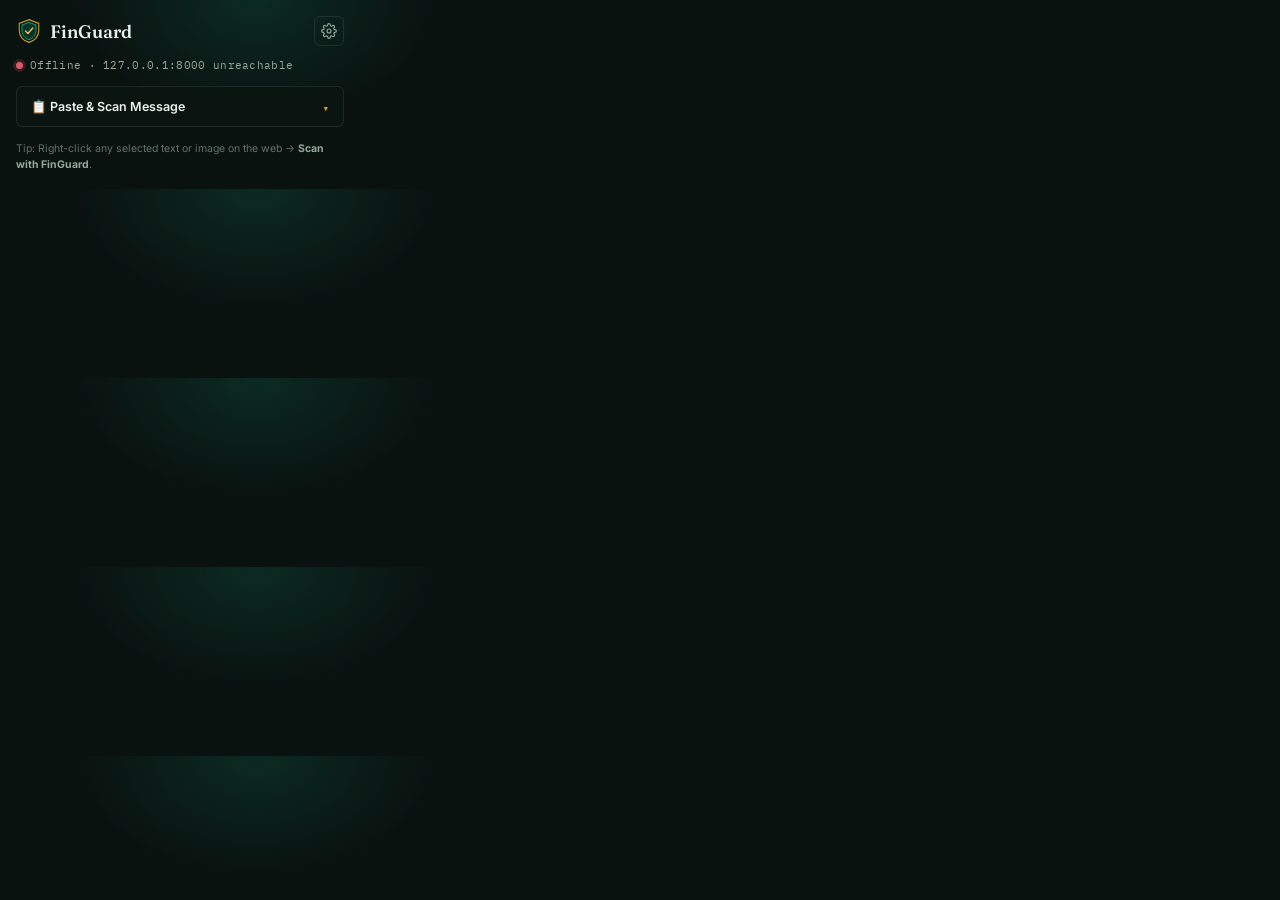
<file: extension/popup.html>
<!DOCTYPE html>
<html lang="en">
<head>
<meta charset="UTF-8">
<title>FinGuard</title>
<link rel="stylesheet" href="popup.css">
</head>
<body>
  <header class="pop-header">
    <div class="pop-brand">
      <svg class="pop-mark" viewBox="0 0 48 48" fill="none">
        <path d="M24 3L42 10V23C42 34 34.5 42.5 24 45C13.5 42.5 6 34 6 23V10L24 3Z" stroke="#c9a227" stroke-width="2"/>
        <path d="M24 8L37 13V23C37 31.5 31.5 38 24 40C16.5 38 11 31.5 11 23V13L24 8Z" fill="#0e6b4f" fill-opacity="0.35" stroke="#22c58b" stroke-width="1.4"/>
        <path d="M17.5 24L22 28.5L31 18.5" stroke="#e8c65a" stroke-width="2.6" stroke-linecap="round" stroke-linejoin="round"/>
      </svg>
      <span class="pop-word">FinGuard</span>
    </div>
    <button id="settingsBtn" class="icon-btn" title="Settings" aria-label="Settings">
      <svg viewBox="0 0 24 24" fill="none" stroke="currentColor" stroke-width="1.7"><circle cx="12" cy="12" r="3"/><path d="M19.4 15a1.65 1.65 0 00.33 1.82l.06.06a2 2 0 11-2.83 2.83l-.06-.06a1.65 1.65 0 00-1.82-.33 1.65 1.65 0 00-1 1.51V21a2 2 0 01-4 0v-.09A1.65 1.65 0 009 19.4a1.65 1.65 0 00-1.82.33l-.06.06a2 2 0 11-2.83-2.83l.06-.06A1.65 1.65 0 004.6 15a1.65 1.65 0 00-1.51-1H3a2 2 0 010-4h.09A1.65 1.65 0 004.6 9a1.65 1.65 0 00-.33-1.82l-.06-.06a2 2 0 112.83-2.83l.06.06A1.65 1.65 0 009 4.6a1.65 1.65 0 001-1.51V3a2 2 0 014 0v.09A1.65 1.65 0 0015 4.6a1.65 1.65 0 001.82-.33l.06-.06a2 2 0 112.83 2.83l-.06.06A1.65 1.65 0 0019.4 9a1.65 1.65 0 001.51 1H21a2 2 0 010 4h-.09a1.65 1.65 0 00-1.51 1z"/></svg>
    </button>
  </header>

  <div class="status-row">
    <span class="status-dot" id="statusDot"></span>
    <span id="statusText">Checking connection…</span>
  </div>

  <!-- SETTINGS PANEL -->
  <section id="settingsPanel" class="settings-panel">
    <label class="field-label" for="apiUrlInput">API Server URL</label>
    <input id="apiUrlInput" class="field-input" type="text" placeholder="http://localhost:8000" spellcheck="false">
    <button id="saveSettingsBtn" class="btn btn-primary btn-full">Save Settings</button>
  </section>

  <!-- MAIN VIEW -->
  <main id="mainView">
    <div class="toggle-row">
      <button id="togglePasteBtn" class="btn btn-secondary btn-full" type="button">
        <span>📋 Paste &amp; Scan Message</span>
        <span id="toggleArrow">▾</span>
      </button>
    </div>

    <!-- COLLAPSIBLE PASTE PANEL (Hidden by default) -->
    <div id="pastePanel" class="paste-panel">
      <textarea id="quickText" class="quick-text" placeholder="Paste a message, tip, or forward to check…" rows="4"></textarea>
      <div class="btn-row">
        <button id="scanBtn" class="btn btn-primary" disabled>Scan Text</button>
        <button id="demoBtn" class="btn btn-ghost">▶ Demo</button>
      </div>
    </div>
    <div id="errorBox" class="error-box"></div>

    <div id="resultCard" class="result-card">
      <div class="result-top">
        <div id="resultStamp" class="mini-stamp"></div>
        <div>
          <div id="resultTitle" class="result-title"></div>
          <div id="resultDesc" class="result-desc"></div>
        </div>
      </div>
      <div class="mini-meter" style="display:none;"><div id="resultMeterFill" class="mini-meter__fill"></div></div>
      <div id="resultTopFlag" class="result-flag"></div>
      <button id="openDashboardBtn" class="link-btn">Open full forensic dashboard ↗</button>
    </div>

    <div class="hint">Tip: Right-click any selected text or image on the web → <b>Scan with FinGuard</b>.</div>
  </main>

  <script src="popup.js"></script>
</body>
</html>
</file>
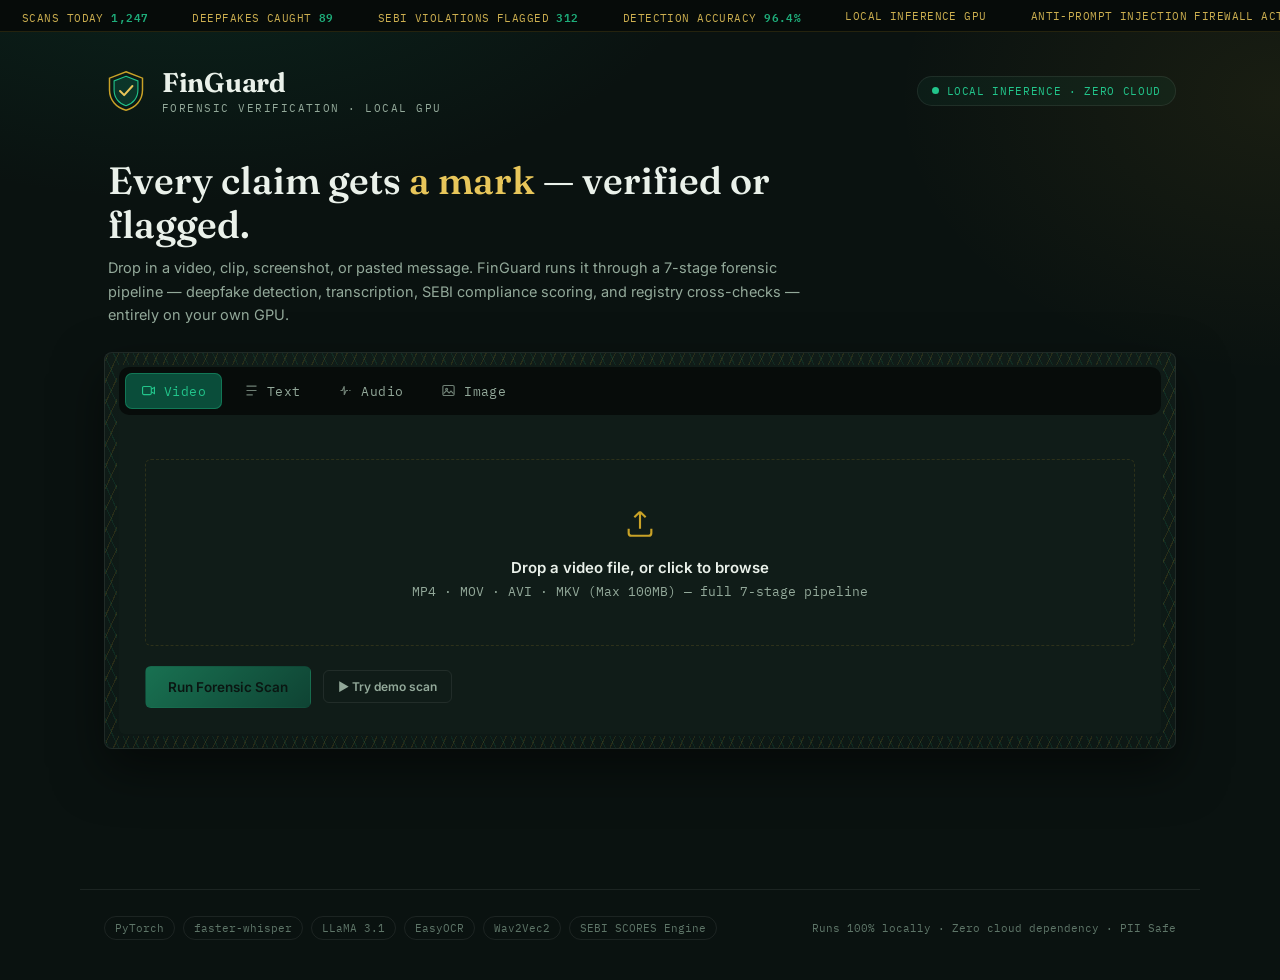
<file: static/legacy-index.html>
<!DOCTYPE html>
<html lang="en">
<head>
<meta charset="UTF-8">
<meta name="viewport" content="width=device-width, initial-scale=1.0">
<title>FinGuard — Financial Deepfake & Scam Forensics</title>
<meta name="description" content="AI-powered local forensic pipeline for financial deepfakes and SEBI regulatory compliance violations.">
<link rel="preconnect" href="https://fonts.googleapis.com">
<link rel="preconnect" href="https://fonts.gstatic.com" crossorigin>
<link href="https://fonts.googleapis.com/css2?family=Fraunces:opsz,wght@9..144,450;9..144,560;9..144,650&family=Inter:wght@400;500;600;700;800&family=IBM+Plex+Mono:wght@400;500;600&display=swap" rel="stylesheet">
<style>
/* ============================================================
   FINGUARD — FORENSIC BANKNOTE DESIGN SYSTEM
   Concept: Certificate of authenticity / sovereign seal.
   ============================================================ */
:root{
  --ink:        #0a1210;
  --ink-2:      #0d1815;
  --panel:      #101c18;
  --panel-2:    #0d1815;
  --line:       rgba(201,162,39,0.16);
  --line-soft:  rgba(234,241,234,0.08);

  --emerald:        #0e6b4f;
  --emerald-bright: #22c58b;
  --emerald-dim:    #0a4d3a;
  --gold:           #c9a227;
  --gold-bright:    #e8c65a;
  --crimson:        #b23a48;
  --crimson-bright: #e0576a;
  --amber:          #d9a441;

  --text:       #eaf1ea;
  --text-dim:   #93a99a;
  --text-faint: #5e7568;

  --font-display: 'Fraunces', Georgia, serif;
  --font-body:    'Inter', -apple-system, sans-serif;
  --font-mono:    'IBM Plex Mono', 'Courier New', monospace;

  --radius: 4px;
  --ease: cubic-bezier(.22,.9,.32,1);
}

*{ box-sizing: border-box; }
html{ scroll-behavior: smooth; }
body{
  margin:0;
  background: var(--ink);
  background-image:
    radial-gradient(ellipse 900px 500px at 15% -10%, rgba(14,107,79,0.22), transparent 60%),
    radial-gradient(ellipse 700px 500px at 100% 10%, rgba(201,162,39,0.08), transparent 55%);
  color: var(--text);
  font-family: var(--font-body);
  -webkit-font-smoothing: antialiased;
  min-height: 100vh;
}
@media (prefers-reduced-motion: reduce){
  *{ animation-duration: 0.01ms !important; animation-iteration-count: 1 !important; transition-duration: 0.01ms !important; scroll-behavior: auto !important; }
}
::selection{ background: var(--gold); color: var(--ink); }
:focus-visible{ outline: 2px solid var(--gold-bright); outline-offset: 2px; }

/* ---------- guilloché engraving pattern (signature motif) ---------- */
.guilloche-border{
  position: relative;
  padding: 14px;
}
.guilloche-border::before{
  content:"";
  position:absolute; inset:0;
  border-radius: 8px;
  padding: 12px;
  background-image:
    repeating-linear-gradient(115deg, transparent 0 3px, rgba(201,162,39,0.14) 3px 4px, transparent 4px 9px),
    repeating-linear-gradient(65deg, transparent 0 3px, rgba(34,197,139,0.10) 3px 4px, transparent 4px 9px);
  -webkit-mask: linear-gradient(#000 0 0) content-box, linear-gradient(#000 0 0);
  mask: linear-gradient(#000 0 0) content-box, linear-gradient(#000 0 0);
  -webkit-mask-composite: xor;
  mask-composite: exclude;
  pointer-events:none;
}

/* ---------- ticker ---------- */
.ticker{
  position: sticky; top:0; z-index: 50;
  background: #060b09;
  border-bottom: 1px solid var(--line);
  overflow: hidden;
  white-space: nowrap;
  height: 32px;
}
.ticker__track{
  display: inline-flex;
  align-items: center;
  height: 32px;
  animation: ticker-scroll 32s linear infinite;
}
.ticker__item{
  font-family: var(--font-mono);
  font-size: 11px;
  letter-spacing: 0.04em;
  color: var(--gold-bright);
  padding: 0 22px;
  opacity: 0.88;
}
.ticker__item b{ color: var(--emerald-bright); font-weight: 600; }
@keyframes ticker-scroll{ from{ transform: translateX(0); } to{ transform: translateX(-50%); } }

/* ---------- header ---------- */
header{
  max-width: 1120px; margin: 0 auto;
  padding: 34px 24px 18px;
  display:flex; align-items:center; justify-content:space-between;
  gap: 16px; flex-wrap: wrap;
}
.brand{ display:flex; align-items:center; gap:14px; }
.brand__mark{ width:44px; height:44px; flex-shrink:0; }
.brand__word{ font-family: var(--font-display); font-size: 27px; font-weight: 650; letter-spacing: -0.01em; }
.brand__tag{ font-family: var(--font-mono); font-size: 10.5px; letter-spacing: 0.14em; text-transform: uppercase; color: var(--text-dim); margin-top: 2px; }
.status-chip{
  display:flex; align-items:center; gap:8px;
  font-family: var(--font-mono); font-size: 11px; letter-spacing: 0.06em;
  color: var(--emerald-bright);
  border: 1px solid var(--line-soft);
  background: rgba(34,197,139,0.06);
  padding: 7px 14px; border-radius: 20px;
}
.status-dot{ width:7px; height:7px; border-radius:50%; background: var(--emerald-bright); box-shadow: 0 0 0 0 rgba(34,197,139,0.6); animation: pulse-dot 2.2s infinite; }
@keyframes pulse-dot{ 0%{ box-shadow:0 0 0 0 rgba(34,197,139,0.5);} 70%{ box-shadow:0 0 0 8px rgba(34,197,139,0);} 100%{ box-shadow:0 0 0 0 rgba(34,197,139,0);} }

/* ---------- layout ---------- */
main{ max-width: 1120px; margin: 0 auto; padding: 8px 24px 100px; }
.hero-intro{ margin: 18px 4px 26px; max-width: 720px; }
.hero-intro h1{ font-family: var(--font-display); font-weight: 560; font-size: clamp(26px,3.4vw,38px); line-height:1.15; margin:0 0 10px; }
.hero-intro h1 em{ font-style: normal; color: var(--gold-bright); }
.hero-intro p{ color: var(--text-dim); font-size: 14.5px; line-height:1.6; margin:0; }

.panel{
  background: linear-gradient(180deg, var(--panel), var(--panel-2));
  border: 1px solid var(--line-soft);
  border-radius: 8px;
  box-shadow: 0 20px 50px rgba(0,0,0,0.5);
}

/* ---------- tabs ---------- */
.tabs{ display:flex; gap:6px; padding: 6px; background: #070c0a; border-radius: 10px; margin-bottom: 18px; overflow-x:auto; }
.tab-btn{
  display:flex; align-items:center; gap:8px;
  font-family: var(--font-mono); font-size: 12.5px; letter-spacing:0.03em;
  background: transparent; border: none; color: var(--text-dim);
  padding: 10px 16px; border-radius: 7px; cursor:pointer;
  transition: all .2s var(--ease);
  white-space: nowrap;
}
.tab-btn svg{ width:15px; height:15px; opacity:.75; }
.tab-btn:hover{ color: var(--text); background: rgba(255,255,255,0.03); }
.tab-btn.active{ background: var(--emerald-dim); color: var(--emerald-bright); box-shadow: inset 0 0 0 1px rgba(34,197,139,0.35); }
.tab-btn.active svg{ opacity:1; }

.tab-panel{ display:none; }
.tab-panel.active{ display:block; animation: fade-up .35s var(--ease); }
@keyframes fade-up{ from{ opacity:0; transform: translateY(6px);} to{ opacity:1; transform:none;} }

/* ---------- scanner card ---------- */
.scan-card{ padding: 26px; }
.dropzone{
  border: 1.5px dashed var(--line);
  border-radius: 6px;
  padding: 46px 20px;
  text-align:center;
  cursor:pointer;
  transition: all .2s var(--ease);
  position: relative;
}
.dropzone:hover, .dropzone.drag{ border-color: var(--gold-bright); background: rgba(201,162,39,0.045); }
.dropzone svg{ width:34px; height:34px; color: var(--gold); margin-bottom: 14px; }
.dropzone__title{ font-family: var(--font-body); font-weight:600; font-size:15px; }
.dropzone__sub{ color: var(--text-dim); font-size: 12.5px; margin-top: 6px; font-family: var(--font-mono); }
.dropzone.has-file{ border-style:solid; border-color: var(--emerald-bright); }
.file-chip{ display:none; align-items:center; justify-content:center; gap:10px; font-family: var(--font-mono); font-size:13px; color: var(--emerald-bright); }
.file-chip.show{ display:flex; }
.file-chip button{ background:none; border:none; color: var(--text-faint); cursor:pointer; font-size:16px; line-height:1; }

textarea.scan-text{
  width:100%; min-height: 150px; resize: vertical;
  background: #060b09;
  background-image: repeating-linear-gradient(180deg, transparent 0 27px, rgba(201,162,39,0.07) 27px 28px);
  line-height: 28px; padding: 4px 16px;
  border: 1px solid var(--line-soft); border-radius: 6px;
  color: var(--text); font-family: var(--font-mono); font-size: 13.5px;
}
textarea.scan-text:focus{ border-color: var(--gold); }
.text-meta{ display:flex; justify-content:space-between; margin-top:8px; font-family: var(--font-mono); font-size:11px; color: var(--text-faint); }

.scan-actions{ display:flex; gap:12px; margin-top: 20px; flex-wrap:wrap; align-items:center; }
.btn{
  font-family: var(--font-body); font-weight:600; font-size: 13.5px;
  border-radius: 6px; padding: 12px 22px; cursor:pointer; border:1px solid transparent;
  display:inline-flex; align-items:center; gap:8px;
  transition: all .18s var(--ease);
}
.btn-primary{ background: linear-gradient(135deg, var(--emerald-bright), var(--emerald)); color:#06120d; }
.btn-primary:hover{ filter: brightness(1.08); transform: translateY(-1px); }
.btn-primary:disabled{ opacity:.5; cursor:not-allowed; transform:none; }
.btn-ghost{ background: transparent; border-color: var(--line-soft); color: var(--text-dim); }
.btn-ghost:hover{ border-color: var(--gold); color: var(--gold-bright); }
.btn-sm{ padding: 8px 14px; font-size:12px; }

/* ---------- stage stepper ---------- */
.stepper{ display:none; gap:0; margin-top: 26px; }
.stepper.show{ display:flex; }
.step{ flex:1; text-align:center; position:relative; }
.step:not(:last-child)::after{
  content:""; position:absolute; top:13px; left:56%; width:88%; height:1px;
  background: var(--line-soft);
}
.step.done:not(:last-child)::after{ background: var(--emerald-bright); }
.step__dot{
  width:26px; height:26px; border-radius:50%; margin:0 auto 8px;
  display:flex; align-items:center; justify-content:center;
  font-family: var(--font-mono); font-size:11px; font-weight:600;
  background: #070c0a; border:1px solid var(--line-soft); color: var(--text-faint);
  position:relative; z-index:1; transition: all .25s var(--ease);
}
.step.active .step__dot{ border-color: var(--gold-bright); color: var(--gold-bright); box-shadow: 0 0 0 4px rgba(201,162,39,0.15); animation: step-pulse 1.4s infinite; }
.step.done .step__dot{ background: var(--emerald-bright); border-color: var(--emerald-bright); color:#06120d; }
@keyframes step-pulse{ 0%,100%{ box-shadow:0 0 0 4px rgba(201,162,39,0.15);} 50%{ box-shadow:0 0 0 7px rgba(201,162,39,0.05);} }
.step__label{ font-family: var(--font-mono); font-size:9.5px; color: var(--text-faint); letter-spacing:0.02em; }
.step.active .step__label, .step.done .step__label{ color: var(--text-dim); }

/* ---------- results ---------- */
#results{ display:none; margin-top: 30px; }
#results.show{ display:block; animation: fade-up .5s var(--ease); }

.verdict-row{ display:flex; align-items:center; gap: 28px; flex-wrap:wrap; padding: 30px; }
.stamp{
  width: 132px; height:132px; border-radius:50%; flex-shrink:0;
  display:flex; align-items:center; justify-content:center; text-align:center;
  border: 3px double currentColor;
  font-family: var(--font-display); font-weight:650; font-size: 13px; line-height:1.25;
  transform: rotate(-9deg) scale(0.4); opacity:0;
  padding: 10px;
}
.stamp.animate{ animation: stamp-in .5s var(--ease) .1s forwards; }
@keyframes stamp-in{ 0%{ transform: rotate(-9deg) scale(0.4); opacity:0;} 60%{ transform: rotate(-7deg) scale(1.08); opacity:1;} 100%{ transform: rotate(-8deg) scale(1); opacity:1;} }
.stamp.safe{ color: var(--emerald-bright); }
.stamp.suspicious{ color: var(--amber); }
.stamp.warning{ color: var(--amber); }
.stamp.critical{ color: var(--crimson-bright); }
.stamp span{ display:block; }
.stamp .stamp-sub{ font-family: var(--font-mono); font-size:9px; letter-spacing:0.1em; margin-top:4px; opacity:.85; }

.verdict-copy{ flex:1; min-width:220px; }
.verdict-copy__eyebrow{ font-family: var(--font-mono); font-size:11px; letter-spacing:0.1em; color: var(--text-faint); text-transform:uppercase; margin-bottom:6px; }
.verdict-copy__title{ font-family: var(--font-display); font-size: 24px; font-weight:600; margin:0 0 8px; }
.verdict-copy__desc{ color: var(--text-dim); font-size:13.5px; line-height:1.6; max-width:560px; }

/* Impersonation Banner */
.impersonation-seal{
  margin: 0 30px 16px; padding: 12px 18px; border-radius: 6px;
  background: rgba(224,87,106,0.12); border: 1px solid var(--crimson-bright);
  color: var(--crimson-bright); font-family: var(--font-mono); font-size: 12px;
  display:flex; align-items:center; gap: 10px;
}

/* Risk meter */
.risk-meter{ padding: 24px 30px; border-top: 1px solid var(--line-soft); }
.risk-meter__head{ display:flex; justify-content:space-between; align-items:baseline; margin-bottom:10px; }
.risk-meter__label{ font-family: var(--font-mono); font-size:11px; letter-spacing:0.08em; color: var(--text-dim); text-transform:uppercase; }
.risk-meter__value{ font-family: var(--font-mono); font-size:26px; font-weight:600; color: var(--text); }
.risk-meter__track{ height:10px; border-radius:6px; background:#060b09; overflow:hidden; border:1px solid var(--line-soft); }
.risk-meter__fill{ height:100%; width:0%; border-radius:6px; background: linear-gradient(90deg, var(--emerald-bright), var(--gold-bright) 55%, var(--crimson-bright)); transition: width 1s var(--ease); }

/* Timeline Risk Scrubber */
.scrubber-wrap{ margin: 4px 30px 24px; }
.scrubber-head{ display:flex; justify-content:space-between; align-items:center; margin-bottom:8px; font-family: var(--font-mono); font-size:11px; color: var(--text-dim); }
.scrubber-canvas{
  height: 48px; background: #060b09; border: 1px solid var(--line-soft); border-radius: 6px;
  display: flex; align-items: flex-end; padding: 0 4px; gap: 2px; overflow-x: auto;
}
.scrubber-col{
  flex: 1; min-width: 6px; border-radius: 2px 2px 0 0; cursor: pointer; transition: all .15s ease;
}
.scrubber-col:hover{ filter: brightness(1.3); transform: scaleY(1.1); }
.scrubber-times{ display:flex; justify-content:space-between; font-family: var(--font-mono); font-size:10px; color: var(--text-faint); margin-top: 4px; }

/* Forensic Heatmap */
.heatmap-wrap{ margin: 4px 30px 24px; text-align: center; background: #060b09; border: 1px solid var(--line-soft); border-radius: 6px; padding: 18px; }
.heatmap-img{ max-width: 220px; border-radius: 6px; border: 1px solid rgba(201,162,39,0.3); box-shadow: 0 4px 20px rgba(0,0,0,0.6); }

.section-title{ font-family: var(--font-mono); font-size:11px; letter-spacing:0.1em; text-transform:uppercase; color: var(--text-dim); padding: 22px 30px 4px; border-top:1px solid var(--line-soft); }

.signal-grid{ display:grid; grid-template-columns: repeat(auto-fit,minmax(230px,1fr)); gap:14px; padding: 12px 30px 24px; }
.signal-card{ background:#0a1512; border:1px solid var(--line-soft); border-radius:6px; padding:14px 16px; opacity:0; transform: translateY(8px); animation: fade-up .4s var(--ease) forwards; }
.signal-card__head{ display:flex; justify-content:space-between; font-size:12.5px; margin-bottom:8px; }
.signal-card__name{ font-weight:600; }
.signal-card__weight{ font-family: var(--font-mono); color: var(--text-faint); font-size:10.5px; }
.signal-card__track{ height:6px; border-radius:4px; background:#060b09; overflow:hidden; margin-bottom:6px; }
.signal-card__fill{ height:100%; border-radius:4px; width:0%; transition: width .8s var(--ease) .1s; }
.signal-card__score{ font-family: var(--font-mono); font-size:11px; color: var(--text-dim); }

.quote-list{ padding: 4px 30px 24px; display:flex; flex-direction:column; gap:10px; }
.quote-card{ background:#0a1512; border-left:2px solid var(--crimson-bright); border-radius:0 6px 6px 0; padding:12px 16px; font-size:13.5px; line-height:1.55; color: var(--text); }
.quote-card::before{ content:"“"; color: var(--gold); font-family: var(--font-display); font-size:20px; margin-right:4px; }

.registry-card{ margin: 4px 30px 24px; padding:16px 18px; border-radius:6px; background:#0a1512; border:1px solid var(--line-soft); display:flex; align-items:center; gap:14px; }
.registry-badge{ font-family: var(--font-mono); font-size:11px; padding:5px 10px; border-radius:20px; white-space:nowrap; letter-spacing:0.03em; }
.registry-badge.verified{ background: rgba(34,197,139,0.12); color: var(--emerald-bright); }
.registry-badge.flagged{ background: rgba(224,87,106,0.12); color: var(--crimson-bright); }
.registry-badge.neutral{ background: rgba(147,169,154,0.1); color: var(--text-dim); }
.registry-detail{ font-family: var(--font-mono); font-size:12px; color: var(--text-dim); }

.reasoning-card{ margin: 4px 30px 28px; padding: 16px 18px; border-radius:6px; background:#0a1512; border: 1px solid var(--line-soft); font-size:13.5px; line-height:1.65; color: var(--text-dim); }

/* SEBI SCORES Draft */
.scores-card{ margin: 4px 30px 28px; background: #060b09; border: 1px solid rgba(201,162,39,0.25); border-radius:6px; padding: 18px; }
.scores-actions{ display:flex; justify-content:space-between; align-items:center; margin-bottom:12px; flex-wrap:wrap; gap:8px; }
.scores-pre{
  font-family: var(--font-mono); font-size: 11px; color: #a3b899;
  background: #040806; padding: 12px; border-radius: 4px; border: 1px solid var(--line-soft);
  max-height: 220px; overflow-y: auto; white-space: pre-wrap; line-height: 1.45;
}

.transcript-wrap{ margin: 4px 30px 28px; }
.transcript-toggle{ background:none; border:1px solid var(--line-soft); color: var(--text-dim); font-family: var(--font-mono); font-size:11.5px; padding:8px 14px; border-radius:6px; cursor:pointer; }
.transcript-toggle:hover{ border-color: var(--gold); color: var(--gold-bright); }
.transcript-body{ display:none; margin-top:12px; background:#060b09; border:1px solid var(--line-soft); border-radius:6px; padding:16px; max-height:260px; overflow-y:auto; font-family: var(--font-mono); font-size:12.5px; line-height:1.8; color: var(--text-dim); }
.transcript-body.show{ display:block; }
.transcript-seg{ margin-bottom:6px; padding: 2px 4px; border-radius: 3px; cursor: pointer; transition: background .15s; }
.transcript-seg:hover{ background: rgba(255,255,255,0.03); }
.transcript-seg.active-seg{ background: rgba(201,162,39,0.18) !important; color: var(--gold-bright); }
.transcript-time{ color: var(--text-faint); margin-right:8px; }
.transcript-flag{ color: var(--crimson-bright); text-decoration: underline wavy var(--crimson); text-decoration-thickness:1px; }

.error-box{ display:none; margin-top:18px; padding:14px 16px; border-radius:6px; background: rgba(224,87,106,0.08); border:1px solid rgba(224,87,106,0.3); color: var(--crimson-bright); font-size:13px; font-family: var(--font-mono); }
.error-box.show{ display:block; }

/* ---------- footer ---------- */
footer{ max-width:1120px; margin: 40px auto 0; padding: 26px 24px 40px; border-top:1px solid var(--line-soft); display:flex; justify-content:space-between; flex-wrap:wrap; gap:14px; align-items:center; }
.stack-chips{ display:flex; gap:8px; flex-wrap:wrap; }
.chip{ font-family: var(--font-mono); font-size:10.5px; color: var(--text-faint); border:1px solid var(--line-soft); padding:4px 10px; border-radius:20px; }
footer p{ font-family: var(--font-mono); font-size:11px; color: var(--text-faint); margin:0; }

@media (max-width: 640px){
  .verdict-row{ flex-direction:column; text-align:center; }
  .section-title, .signal-grid, .quote-list, .registry-card, .reasoning-card, .transcript-wrap, .scrubber-wrap, .scores-card{ padding-left:18px; padding-right:18px; }
  .risk-meter{ padding-left:18px; padding-right:18px; }
  .scan-card{ padding:18px; }
}
</style>
</head>
<body>

<div class="ticker" aria-hidden="true">
  <div class="ticker__track" id="tickerTrack"></div>
</div>

<header>
  <div class="brand">
    <svg class="brand__mark" viewBox="0 0 48 48" fill="none">
      <path d="M24 3L42 10V23C42 34 34.5 42.5 24 45C13.5 42.5 6 34 6 23V10L24 3Z" stroke="#c9a227" stroke-width="1.6"/>
      <path d="M24 8L37 13V23C37 31.5 31.5 38 24 40C16.5 38 11 31.5 11 23V13L24 8Z" fill="#0e6b4f" fill-opacity="0.35" stroke="#22c58b" stroke-width="1.2"/>
      <path d="M17.5 24L22 28.5L31 18.5" stroke="#e8c65a" stroke-width="2.2" stroke-linecap="round" stroke-linejoin="round"/>
    </svg>
    <div>
      <div class="brand__word">FinGuard</div>
      <div class="brand__tag">Forensic Verification · Local GPU</div>
    </div>
  </div>
  <div class="status-chip"><span class="status-dot"></span> LOCAL INFERENCE · ZERO CLOUD</div>
</header>

<main>
  <div class="hero-intro">
    <h1>Every claim gets <em>a mark</em> — verified or flagged.</h1>
    <p>Drop in a video, clip, screenshot, or pasted message. FinGuard runs it through a 7-stage forensic pipeline — deepfake detection, transcription, SEBI compliance scoring, and registry cross-checks — entirely on your own GPU.</p>
  </div>

  <div class="panel guilloche-border">
  <div style="background:var(--panel);border-radius:6px;">
    <div class="tabs" role="tablist">
      <button class="tab-btn active" data-tab="video" role="tab">
        <svg viewBox="0 0 24 24" fill="none" stroke="currentColor" stroke-width="1.8"><rect x="2.5" y="5.5" width="14" height="13" rx="2"/><path d="M16.5 10L21.5 7V17L16.5 14"/></svg>
        Video
      </button>
      <button class="tab-btn" data-tab="text" role="tab">
        <svg viewBox="0 0 24 24" fill="none" stroke="currentColor" stroke-width="1.8"><path d="M4 5h16M4 12h16M4 19h10"/></svg>
        Text
      </button>
      <button class="tab-btn" data-tab="audio" role="tab">
        <svg viewBox="0 0 24 24" fill="none" stroke="currentColor" stroke-width="1.8"><path d="M4 12h3l3-7v14l3-7h3M18 12h2"/></svg>
        Audio
      </button>
      <button class="tab-btn" data-tab="image" role="tab">
        <svg viewBox="0 0 24 24" fill="none" stroke="currentColor" stroke-width="1.8"><rect x="3" y="4" width="18" height="16" rx="2"/><circle cx="9" cy="10" r="1.6"/><path d="M4 17l5-5 4 4 3-3 4 4"/></svg>
        Image
      </button>
    </div>

    <!-- VIDEO -->
    <div class="tab-panel active" id="panel-video">
      <div class="scan-card">
        <div class="dropzone" id="dropzone-video" tabindex="0" role="button" aria-label="Upload video">
          <input type="file" id="file-video" accept="video/*" hidden>
          <svg viewBox="0 0 24 24" fill="none" stroke="currentColor" stroke-width="1.5"><path d="M12 16V4M12 4l-4 4M12 4l4 4"/><path d="M4 16v3a2 2 0 002 2h12a2 2 0 002-2v-3"/></svg>
          <div class="dropzone__title">Drop a video file, or click to browse</div>
          <div class="dropzone__sub">MP4 · MOV · AVI · MKV (Max 100MB) — full 7-stage pipeline</div>
          <div class="file-chip" id="chip-video"><span></span><button type="button" aria-label="Remove file">✕</button></div>
        </div>
        <div class="scan-actions">
          <button class="btn btn-primary" id="scan-video" disabled>Run Forensic Scan</button>
          <button class="btn btn-ghost btn-sm" data-demo="video">▶ Try demo scan</button>
        </div>
        <div class="stepper" id="stepper-video">
          <div class="step" data-stage="1"><div class="step__dot">1</div><div class="step__label">Ingest</div></div>
          <div class="step" data-stage="2"><div class="step__dot">2</div><div class="step__label">Vision</div></div>
          <div class="step" data-stage="3"><div class="step__dot">3</div><div class="step__label">Audio</div></div>
          <div class="step" data-stage="4"><div class="step__dot">4</div><div class="step__label">Transcribe</div></div>
          <div class="step" data-stage="5"><div class="step__dot">5</div><div class="step__label">SEBI LLM</div></div>
          <div class="step" data-stage="6"><div class="step__dot">6</div><div class="step__label">Registry</div></div>
          <div class="step" data-stage="7"><div class="step__dot">7</div><div class="step__label">Verdict</div></div>
        </div>
        <div class="error-box" id="error-video"></div>
      </div>
    </div>

    <!-- TEXT -->
    <div class="tab-panel" id="panel-text">
      <div class="scan-card">
        <textarea class="scan-text" id="input-text" placeholder="Paste a message, post, or forward you want checked — e.g. a WhatsApp tip, a Telegram forward, a Twitter/X post..."></textarea>
        <div class="text-meta"><span id="text-count">0 characters</span><span>Instant multi-signal analysis</span></div>
        <div class="scan-actions">
          <button class="btn btn-primary" id="scan-text" disabled>Scan Text</button>
          <button class="btn btn-ghost btn-sm" data-demo="text">▶ Try demo scan</button>
        </div>
        <div class="error-box" id="error-text"></div>
      </div>
    </div>

    <!-- AUDIO -->
    <div class="tab-panel" id="panel-audio">
      <div class="scan-card">
        <div class="dropzone" id="dropzone-audio" tabindex="0" role="button" aria-label="Upload audio">
          <input type="file" id="file-audio" accept="audio/*" hidden>
          <svg viewBox="0 0 24 24" fill="none" stroke="currentColor" stroke-width="1.5"><path d="M12 15a3 3 0 003-3V6a3 3 0 10-6 0v6a3 3 0 003 3z"/><path d="M6 11a6 6 0 0012 0M12 19v3"/></svg>
          <div class="dropzone__title">Drop an audio file, or click to browse</div>
          <div class="dropzone__sub">WAV · MP3 · OGG · M4A — voice notes, calls, audio forwards</div>
          <div class="file-chip" id="chip-audio"><span></span><button type="button" aria-label="Remove file">✕</button></div>
        </div>
        <div class="scan-actions">
          <button class="btn btn-primary" id="scan-audio" disabled>Run Forensic Scan</button>
          <button class="btn btn-ghost btn-sm" data-demo="audio">▶ Try demo scan</button>
        </div>
        <div class="error-box" id="error-audio"></div>
      </div>
    </div>

    <!-- IMAGE -->
    <div class="tab-panel" id="panel-image">
      <div class="scan-card">
        <div class="dropzone" id="dropzone-image" tabindex="0" role="button" aria-label="Upload image">
          <input type="file" id="file-image" accept="image/*" hidden>
          <svg viewBox="0 0 24 24" fill="none" stroke="currentColor" stroke-width="1.5"><rect x="3" y="4" width="18" height="16" rx="2"/><circle cx="9" cy="10" r="1.6"/><path d="M4 17l5-5 4 4 3-3 4 4"/></svg>
          <div class="dropzone__title">Drop a screenshot, or click to browse</div>
          <div class="dropzone__sub">PNG · JPG · WEBP — P&amp;L screenshots, fake certificates, forwards</div>
          <div class="file-chip" id="chip-image"><span></span><button type="button" aria-label="Remove file">✕</button></div>
        </div>
        <div class="scan-actions">
          <button class="btn btn-primary" id="scan-image" disabled>Run Forensic Scan</button>
          <button class="btn btn-ghost btn-sm" data-demo="image">▶ Try demo scan</button>
        </div>
        <div class="error-box" id="error-image"></div>
      </div>
    </div>

  </div>
  </div>

  <!-- RESULTS -->
  <div id="results" class="panel guilloche-border">
    <div style="background:var(--panel);border-radius:6px;">
      <div class="verdict-row">
        <div class="stamp" id="stamp"><span id="stampTitle"></span><span class="stamp-sub" id="stampSub"></span></div>
        <div class="verdict-copy">
          <div class="verdict-copy__eyebrow" id="verdictEyebrow">FORENSIC VERDICT</div>
          <div class="verdict-copy__title" id="verdictTitle">—</div>
          <div class="verdict-copy__desc" id="verdictDesc"></div>
        </div>
      </div>

      <!-- Impersonation Seal -->
      <div id="impersonationSection" class="impersonation-seal" style="display:none;">
        <span style="font-size:16px">🚨</span>
        <span id="impersonationText"></span>
      </div>

      <div class="risk-meter">
        <div class="risk-meter__head">
          <span class="risk-meter__label">Composite Fraud Risk Score</span>
          <span class="risk-meter__value" id="riskValue">0%</span>
        </div>
        <div class="risk-meter__track"><div class="risk-meter__fill" id="riskFill"></div></div>
      </div>

      <!-- Scrubber Section -->
      <div id="scrubberSection" class="scrubber-wrap" style="display:none;">
        <div class="scrubber-head">
          <span>📈 INTERACTIVE TIMELINE RISK SCRUBBER</span>
          <span style="color:var(--text-faint)">Click any bar to jump to transcript quote</span>
        </div>
        <div class="scrubber-canvas" id="scrubberCanvas"></div>
        <div class="scrubber-times">
          <span>00:00</span>
          <span id="scrubberMid">00:15</span>
          <span id="scrubberEnd">00:30</span>
        </div>
      </div>

      <!-- Deepfake Breakdown -->
      <div id="deepfakeSection" style="display:none;">
        <div class="section-title">Deepfake Forensics</div>
        <div class="signal-grid" id="deepfakeGrid"></div>
      </div>

      <!-- Saliency Heatmap Overlay -->
      <div id="heatmapSection" class="heatmap-wrap" style="display:none;">
        <div class="section-title" style="border:none;padding:0 0 10px;">🔬 Visual Forensic Artifact Heatmap (SRM Residual Energy)</div>
        <img class="heatmap-img" id="heatmapImg" alt="Forensic Saliency Map">
        <div style="font-family:var(--font-mono);font-size:11px;color:var(--text-faint);margin-top:8px">Red areas indicate spatial and frequency blending anomalies from synthetic generation</div>
      </div>

      <!-- SEBI Signals -->
      <div id="signalSection" style="display:none;">
        <div class="section-title">SEBI Compliance Multi-Signal Scores</div>
        <div class="signal-grid" id="signalGrid"></div>
      </div>

      <!-- Extracted OCR text -->
      <div id="ocrSection" style="display:none;padding: 4px 30px 24px;">
        <div class="section-title" style="padding-left:0;padding-right:0;">Extracted Text from Image (OCR)</div>
        <div class="quote-card" id="ocrText" style="border-left-color:var(--gold);"></div>
      </div>

      <!-- Flagged quotes -->
      <div id="quoteSection" style="display:none;">
        <div class="section-title">Flagged Statements &amp; Red Flags</div>
        <div class="quote-list" id="quoteList"></div>
      </div>

      <!-- Registry -->
      <div id="registrySection" style="display:none;">
        <div class="section-title">SEBI Intermediary Registry Cross-Check</div>
        <div class="registry-card" id="registryCard"></div>
      </div>

      <!-- Reasoning -->
      <div id="reasoningSection" style="display:none;">
        <div class="section-title">Forensic Compliance Reasoning</div>
        <div class="reasoning-card" id="reasoningCard"></div>
      </div>

      <!-- SEBI SCORES Complaint Draft Box -->
      <div id="scoresSection" style="display:none;">
        <div class="section-title">SEBI SCORES Regulatory Complaint Draft</div>
        <div class="scores-card">
          <div class="scores-actions">
            <span style="font-family:var(--font-mono);font-size:11.5px;color:var(--gold-bright);">Formal Regulatory Evidence Document</span>
            <div style="display:flex;gap:8px;">
              <button class="btn btn-ghost btn-sm" id="copyScoresBtn">📋 Copy Complaint</button>
              <button class="btn btn-ghost btn-sm" id="downloadScoresBtn">📥 Download Report (.txt)</button>
            </div>
          </div>
          <pre class="scores-pre" id="scoresComplaintPre"></pre>
        </div>
      </div>

      <!-- Transcript -->
      <div id="transcriptSection" style="display:none;">
        <div class="section-title">Transcript</div>
        <div class="transcript-wrap">
          <button class="transcript-toggle" id="transcriptToggle">Show timestamped transcript ▾</button>
          <div class="transcript-body" id="transcriptBody"></div>
        </div>
      </div>
    </div>
  </div>
</main>

<footer>
  <div class="stack-chips">
    <span class="chip">PyTorch</span><span class="chip">faster-whisper</span><span class="chip">LLaMA 3.1</span><span class="chip">EasyOCR</span><span class="chip">Wav2Vec2</span><span class="chip">SEBI SCORES Engine</span>
  </div>
  <p>Runs 100% locally · Zero cloud dependency · PII Safe</p>
</footer>

<script>
(function(){
  "use strict";

  const API_BASE = window.location.origin;
  const $ = (sel, ctx) => (ctx||document).querySelector(sel);
  const $all = (sel, ctx) => Array.from((ctx||document).querySelectorAll(sel));

  /* ---------------- ticker ---------------- */
  const stats = [
    'SCANS TODAY <b>1,247</b>', 'DEEPFAKES CAUGHT <b>89</b>', 'SEBI VIOLATIONS FLAGGED <b>312</b>',
    'DETECTION ACCURACY <b>96.4%</b>', 'LOCAL INFERENCE GPU', 'ANTI-PROMPT INJECTION FIREWALL ACTIVE'
  ];
  const tickerHtml = stats.map(s => `<span class="ticker__item">${s}</span>`).join('');
  $('#tickerTrack').innerHTML = tickerHtml + tickerHtml;

  /* ---------------- tabs ---------------- */
  $all('.tab-btn').forEach(btn => {
    btn.addEventListener('click', () => {
      $all('.tab-btn').forEach(b => b.classList.remove('active'));
      $all('.tab-panel').forEach(p => p.classList.remove('active'));
      btn.classList.add('active');
      $('#panel-' + btn.dataset.tab).classList.add('active');
    });
  });

  /* ---------------- file inputs / dropzones ---------------- */
  const selectedFiles = {};
  ['video','audio','image'].forEach(kind => {
    const zone = $('#dropzone-' + kind);
    const input = $('#file-' + kind);
    const chip = $('#chip-' + kind);
    const scanBtn = $('#scan-' + kind);

    function setFile(file){
      selectedFiles[kind] = file;
      if(file){
        zone.classList.add('has-file');
        chip.classList.add('show');
        chip.querySelector('span').textContent = file.name + '  ·  ' + (file.size/1048576).toFixed(1) + ' MB';
        scanBtn.disabled = false;
      } else {
        zone.classList.remove('has-file');
        chip.classList.remove('show');
        scanBtn.disabled = true;
      }
    }

    zone.addEventListener('click', (e) => { if(e.target.closest('button')) return; input.click(); });
    zone.addEventListener('keydown', (e) => { if(e.key==='Enter'||e.key===' '){ e.preventDefault(); input.click(); } });
    input.addEventListener('change', () => setFile(input.files[0] || null));
    chip.querySelector('button').addEventListener('click', (e) => { e.stopPropagation(); input.value=''; setFile(null); });

    ['dragover','dragenter'].forEach(evt => zone.addEventListener(evt, (e)=>{ e.preventDefault(); zone.classList.add('drag'); }));
    ['dragleave','drop'].forEach(evt => zone.addEventListener(evt, (e)=>{ e.preventDefault(); zone.classList.remove('drag'); }));
    zone.addEventListener('drop', (e) => { const f = e.dataTransfer.files[0]; if(f){ input.files = e.dataTransfer.files; setFile(f); } });
  });

  /* ---------------- text input ---------------- */
  const textInput = $('#input-text');
  textInput.addEventListener('input', () => {
    $('#text-count').textContent = textInput.value.length + ' characters';
    $('#scan-text').disabled = textInput.value.trim().length === 0;
  });

  /* ---------------- stage stepper (video) ---------------- */
  function setStage(n){
    $all('#stepper-video .step').forEach(step => {
      const s = parseInt(step.dataset.stage,10);
      step.classList.toggle('done', s < n);
      step.classList.toggle('active', s === n);
    });
  }
  function resetStepper(){ $all('#stepper-video .step').forEach(s => s.classList.remove('done','active')); }

  /* ---------------- helpers ---------------- */
  function showError(kind, msg){
    const box = $('#error-' + kind);
    box.innerHTML = '';
    box.appendChild(document.createTextNode(msg + '  '));
    const hint = document.createElement('span');
    hint.textContent = 'Backend offline? Try the demo scan above instead.';
    hint.style.color = 'var(--text-faint)';
    box.appendChild(hint);
    box.classList.add('show');
  }
  function clearError(kind){ $('#error-' + kind).classList.remove('show'); }

  function formatTime(secs) {
    const m = Math.floor(secs / 60).toString().padStart(2, '0');
    const s = Math.floor(secs % 60).toString().padStart(2, '0');
    return `${m}:${s}`;
  }

  function animateNumber(el, to, suffix){
    const dur = 900, start = performance.now(), from = 0;
    function tick(now){
      const p = Math.min(1, (now-start)/dur);
      const eased = 1 - Math.pow(1-p, 3);
      el.textContent = Math.round(from + (to-from)*eased) + (suffix||'');
      if(p<1) requestAnimationFrame(tick);
    }
    requestAnimationFrame(tick);
  }

  const SIGNAL_META = {
    explicit_returns:  { label:'Explicit Returns', weight:30 },
    implied_returns:   { label:'Implied Returns', weight:20 },
    urgency_scarcity:  { label:'Urgency / Scarcity', weight:15 },
    social_proof:      { label:'Social Proof', weight:10 },
    paywall_push:      { label:'Paywall Push', weight:10 },
    credential_misrep: { label:'Credential Misrepresentation', weight:15 }
  };

  function scoreColor(score){
    if(score >= 0.65) return 'var(--crimson-bright)';
    if(score >= 0.35) return 'var(--amber)';
    return 'var(--emerald-bright)';
  }

  function buildSignalCard(label, weightLabel, score, delay){
    const card = document.createElement('div');
    card.className = 'signal-card';
    card.style.animationDelay = delay + 'ms';
    const pct = Math.round((score||0)*100);
    card.innerHTML =
      '<div class="signal-card__head"><span class="signal-card__name"></span><span class="signal-card__weight"></span></div>' +
      '<div class="signal-card__track"><div class="signal-card__fill"></div></div>' +
      '<div class="signal-card__score"></div>';
    card.querySelector('.signal-card__name').textContent = label;
    card.querySelector('.signal-card__weight').textContent = weightLabel;
    card.querySelector('.signal-card__score').textContent = pct + ' / 100';
    const fill = card.querySelector('.signal-card__fill');
    fill.style.background = scoreColor(score||0);
    requestAnimationFrame(() => { fill.style.width = pct + '%'; });
    return card;
  }

  /* ---------------- main render function ---------------- */
  let currentComplaintText = "";

  function renderResult(data){
    const results = $('#results');
    results.classList.add('show');
    results.scrollIntoView({behavior:'smooth', block:'start'});

    const isDeepfake = !!data.is_deepfake;
    const isScam = !!data.is_scam;
    const composite = typeof data.composite_risk_score === 'number' ? data.composite_risk_score
                     : (data.sebi_analysis && data.sebi_analysis.composite_risk_score) || 0;

    // Stamp + verdict copy
    const stamp = $('#stamp');
    stamp.className = 'stamp';
    let level = 'safe', stampWord = 'VERIFIED', stampSub = 'SAFE', title = 'Clean — no violations detected',
        desc = 'No deepfake artifacts or SEBI compliance violations were found in this content.';
    
    if(isDeepfake && isScam){
      level='critical'; stampWord='FLAGGED'; stampSub='CRITICAL'; title='Deepfake + SEBI violation detected';
      desc='This content shows synthetic manipulation and language matching regulated financial-advice violations. Treat as high-risk.';
    } else if(isDeepfake){
      level='warning'; stampWord='FLAGGED'; stampSub='DEEPFAKE'; title='Deepfake detected';
      desc='Vision or audio forensics found signs of synthetic manipulation in this content.';
    } else if(isScam || (data.verdict && data.verdict.includes('Violation'))){
      level='warning'; stampWord='FLAGGED'; stampSub='SEBI RISK'; title='SEBI compliance violation likely';
      desc='Language in this content matches patterns SEBI treats as unregistered investment advice or misleading claims.';
    } else if(composite >= 0.35 || (data.verdict && data.verdict.includes('Suspicious'))){
      level='suspicious'; stampWord='SUSPICIOUS'; stampSub='REVIEW NEEDED'; title='Suspicious / Review Recommended';
      desc='Ambiguous return claims or high pressure language detected. Manual verification recommended.';
    }

    stamp.classList.add(level);
    $('#stampTitle').textContent = stampWord;
    $('#stampSub').textContent = stampSub;
    $('#verdictTitle').textContent = data.verdict || title;
    $('#verdictDesc').textContent = desc;
    requestAnimationFrame(() => stamp.classList.add('animate'));

    // Impersonation Banner
    const impSection = $('#impersonationSection');
    if(data.impersonation_check && data.impersonation_check.is_impersonation){
      impSection.style.display = 'flex';
      $('#impersonationText').textContent = data.impersonation_check.warning || 'AI Voice Clone Impersonation of a Verified Personality Detected!';
    } else {
      impSection.style.display = 'none';
    }

    // Risk meter
    const pct = Math.round(composite*100);
    $('#riskFill').style.width = pct + '%';
    animateNumber($('#riskValue'), pct, '%');

    // Scrubber Section
    const scrubSection = $('#scrubberSection'), scrubCanvas = $('#scrubberCanvas');
    scrubCanvas.innerHTML = '';
    const audioSegs = data.all_audio_segments || [];
    if(audioSegs.length > 0){
      scrubSection.style.display = 'block';
      audioSegs.forEach((seg) => {
        const col = document.createElement('div');
        col.className = 'scrubber-col';
        const heightPct = Math.max(18, Math.round((seg.score || 0) * 100));
        col.style.height = heightPct + '%';
        col.style.background = scoreColor(seg.score || 0);
        col.title = `[${formatTime(seg.start)} - ${formatTime(seg.end)}] Spoof: ${(seg.score*100).toFixed(0)}%`;
        col.addEventListener('click', () => {
          jumpToTranscriptTime(seg.start);
        });
        scrubCanvas.appendChild(col);
      });
      const maxT = audioSegs[audioSegs.length-1].end || 0;
      $('#scrubberMid').textContent = formatTime(maxT / 2);
      $('#scrubberEnd').textContent = formatTime(maxT);
    } else {
      scrubSection.style.display = 'none';
    }

    // Deepfake section
    const dfSection = $('#deepfakeSection'), dfGrid = $('#deepfakeGrid');
    dfGrid.innerHTML = '';
    if(typeof data.vision_score === 'number' || typeof data.audio_score === 'number'){
      dfSection.style.display = 'block';
      if(typeof data.vision_score === 'number') dfGrid.appendChild(buildSignalCard('Vision (Face) Score','Spatial+SRM', data.vision_score, 0));
      if(typeof data.audio_score === 'number') dfGrid.appendChild(buildSignalCard('Audio (Voice) Score','Wav2Vec2', data.audio_score, 80));
    } else { dfSection.style.display = 'none'; }

    // Saliency Heatmap
    const heatSection = $('#heatmapSection');
    if(data.heatmap_base64){
      heatSection.style.display = 'block';
      $('#heatmapImg').src = data.heatmap_base64;
    } else {
      heatSection.style.display = 'none';
    }

    // SEBI signal grid
    const sigSection = $('#signalSection'), sigGrid = $('#signalGrid');
    sigGrid.innerHTML = '';
    const signals = (data.sebi_analysis && (data.sebi_analysis.signal_scores || data.sebi_analysis.signals)) || {};
    if(Object.keys(signals).length > 0){
      sigSection.style.display = 'block';
      Object.keys(SIGNAL_META).forEach((key, i) => {
        const meta = SIGNAL_META[key];
        const score = signals[key] != null ? signals[key] : 0;
        sigGrid.appendChild(buildSignalCard(meta.label, meta.weight + '% weight', score, i*60));
      });
    } else { sigSection.style.display = 'none'; }

    // OCR extracted text
    const ocrSection = $('#ocrSection');
    if(data.extracted_text){
      ocrSection.style.display = 'block';
      $('#ocrText').textContent = data.extracted_text;
    } else {
      ocrSection.style.display = 'none';
    }

    // Flagged quotes
    const quoteSection = $('#quoteSection'), quoteList = $('#quoteList');
    quoteList.innerHTML = '';
    const sebi = data.sebi_analysis || {};
    const quotes = [
      ...(sebi.specific_return_promises || []),
      ...(sebi.implied_returns || []),
      ...(sebi.urgency_scarcity_language || []),
      ...(sebi.social_proof_inflation || []),
      ...(sebi.paywall_push || []),
      ...(sebi.credential_misrepresentation || []),
      ...(sebi.flagged_statements || []),
      ...(data.flagged_statements || [])
    ];
    // deduplicate
    const uniqueQuotes = Array.from(new Set(quotes.map(q => typeof q === 'string' ? q : (q.text || q.quote || '')))).filter(Boolean);

    if(uniqueQuotes.length > 0){
      quoteSection.style.display = 'block';
      uniqueQuotes.forEach(q => {
        const card = document.createElement('div');
        card.className = 'quote-card';
        card.textContent = q;
        quoteList.appendChild(card);
      });
    } else { quoteSection.style.display = 'none'; }

    // Registry
    const regSection = $('#registrySection'), regCard = $('#registryCard');
    regCard.innerHTML = '';
    const reg = data.registry_check;
    if(reg){
      regSection.style.display = 'flex';
      const verdictMap = { 
        verified:['verified','✓ VERIFIED'], 
        'not found':['flagged','✕ NOT FOUND'],
        'name-number mismatch':['flagged','⚠ MISMATCH'], 
        'malformed number':['flagged','⚠ MALFORMED'],
        'not claimed':['neutral','— NOT CLAIMED'] 
      };
      const [cls,label] = verdictMap[reg.verdict] || ['neutral', (reg.verdict||'UNKNOWN').toUpperCase()];
      const badge = document.createElement('span');
      badge.className = 'registry-badge ' + cls;
      badge.textContent = label;
      const detail = document.createElement('span');
      detail.className = 'registry-detail';
      const claimedName = sebi.claimed_advisor_name || reg.claimed_name;
      const claimedNum = sebi.claimed_registration_number || reg.claimed_number;
      detail.textContent = [claimedName, claimedNum].filter(Boolean).join('  ·  ') || 'No registered entity claimed';
      regCard.appendChild(badge);
      regCard.appendChild(detail);
    } else { regSection.style.display = 'none'; }

    // Reasoning
    const reasonSection = $('#reasoningSection'), reasonCard = $('#reasoningCard');
    const reasoning = sebi.reasoning;
    if(reasoning){ reasonSection.style.display='block'; reasonCard.textContent = reasoning; }
    else { reasonSection.style.display = 'none'; }

    // SCORES Complaint Draft
    const scoresSection = $('#scoresSection');
    currentComplaintText = data.scores_complaint || "";
    if(currentComplaintText){
      scoresSection.style.display = 'block';
      $('#scoresComplaintPre').textContent = currentComplaintText;
    } else {
      scoresSection.style.display = 'none';
    }

    // Transcript
    const transSection = $('#transcriptSection'), transBody = $('#transcriptBody');
    transBody.innerHTML = '';
    const segments = data.segments || data.transcript_segments || (data.transcript ? [{text:data.transcript}] : null);
    if(segments && segments.length){
      transSection.style.display = 'block';
      segments.forEach(seg => {
        const row = document.createElement('div');
        row.className = 'transcript-seg';
        row.dataset.start = seg.start != null ? seg.start : '';
        if(seg.start != null){
          const t = document.createElement('span');
          t.className = 'transcript-time';
          t.textContent = formatTime(seg.start);
          row.appendChild(t);
        }
        const txt = document.createElement('span');
        txt.textContent = seg.text || '';
        row.appendChild(txt);
        transBody.appendChild(row);
      });
    } else { transSection.style.display = 'none'; }
  }

  function jumpToTranscriptTime(startTime){
    const toggle = $('#transcriptToggle');
    const body = $('#transcriptBody');
    if(!body.classList.contains('show')){
      body.classList.add('show');
      toggle.textContent = 'Hide timestamped transcript ▴';
    }
    const rows = $all('.transcript-seg', body);
    rows.forEach(r => {
      const s = parseFloat(r.dataset.start || '-99');
      if(Math.abs(s - startTime) <= 5.5){
        r.classList.add('active-seg');
        r.scrollIntoView({ behavior:'smooth', block:'center' });
        setTimeout(() => r.classList.remove('active-seg'), 3000);
      }
    });
  }

  $('#transcriptToggle').addEventListener('click', function(){
    const body = $('#transcriptBody');
    const showing = body.classList.toggle('show');
    this.textContent = showing ? 'Hide timestamped transcript ▴' : 'Show timestamped transcript ▾';
  });

  $('#copyScoresBtn').addEventListener('click', () => {
    if(!currentComplaintText) return;
    navigator.clipboard.writeText(currentComplaintText).then(() => {
      alert('✓ SEBI SCORES Complaint draft copied to clipboard!');
    });
  });

  $('#downloadScoresBtn').addEventListener('click', () => {
    if(!currentComplaintText) return;
    const blob = new Blob([currentComplaintText], { type: 'text/plain;charset=utf-8' });
    const url = URL.createObjectURL(blob);
    const a = document.createElement('a');
    a.href = url;
    a.download = `SEBI_SCORES_Complaint_${Date.now()}.txt`;
    a.click();
    URL.revokeObjectURL(url);
  });

  /* ---------------- API calls ---------------- */
  async function scanText(text){
    const res = await fetch(API_BASE + '/api/scan/text', {
      method:'POST', headers:{'Content-Type':'application/json'}, body: JSON.stringify({text})
    });
    if(!res.ok){
      const err = await res.json().catch(() => ({ detail: res.statusText }));
      throw new Error(err.detail || ('Server returned ' + res.status));
    }
    return res.json();
  }
  async function scanFile(endpoint, file){
    const form = new FormData(); form.append('file', file);
    const res = await fetch(API_BASE + endpoint, { method:'POST', body: form });
    if(!res.ok){
      const err = await res.json().catch(() => ({ detail: res.statusText }));
      throw new Error(err.detail || ('Server returned ' + res.status));
    }
    return res.json();
  }
  async function scanVideo(file){
    const form = new FormData(); form.append('file', file);
    const createRes = await fetch(API_BASE + '/api/jobs', { method:'POST', body: form });
    if(!createRes.ok){
      const err = await createRes.json().catch(() => ({ detail: createRes.statusText }));
      throw new Error(err.detail || ('Server returned ' + createRes.status));
    }
    const { job_id } = await createRes.json();
    setStage(1);
    const stageMap = {
      'stage1_ingest': 1, 'stage2_vision': 2, 'stage4_transcription': 3,
      'stage3_audio': 4, 'stage5_llm': 5, 'stage6_registry': 6, 'stage7_aggregation': 7
    };
    return new Promise((resolve, reject) => {
      const poll = setInterval(async () => {
        try{
          const r = await fetch(API_BASE + '/api/jobs/' + job_id);
          if(!r.ok) throw new Error('Server returned ' + r.status);
          const j = await r.json();
          if(j.stage && stageMap[j.stage]) setStage(stageMap[j.stage]);
          if(j.status === 'completed'){ clearInterval(poll); setStage(8); resolve(j.result); }
          if(j.status === 'failed'){ clearInterval(poll); reject(new Error(j.error || 'Pipeline failed')); }
        } catch(e){ clearInterval(poll); reject(e); }
      }, 1500);
    });
  }

  function withLoading(btn, fn){
    return async (...args) => {
      const original = btn.textContent;
      btn.disabled = true; btn.textContent = 'Scanning…';
      try{ await fn(...args); } finally { btn.disabled = false; btn.textContent = original; }
    };
  }

  $('#scan-text').addEventListener('click', withLoading($('#scan-text'), async () => {
    clearError('text');
    try{ renderResult(await scanText(textInput.value.trim())); }
    catch(e){ showError('text', 'Scan failed: ' + e.message); }
  }));

  $('#scan-audio').addEventListener('click', withLoading($('#scan-audio'), async () => {
    clearError('audio');
    try{ renderResult(await scanFile('/api/scan/audio', selectedFiles.audio)); }
    catch(e){ showError('audio', 'Scan failed: ' + e.message); }
  }));

  $('#scan-image').addEventListener('click', withLoading($('#scan-image'), async () => {
    clearError('image');
    try{ renderResult(await scanFile('/api/scan/image', selectedFiles.image)); }
    catch(e){ showError('image', 'Scan failed: ' + e.message); }
  }));

  $('#scan-video').addEventListener('click', withLoading($('#scan-video'), async () => {
    clearError('video');
    $('#stepper-video').classList.add('show'); resetStepper();
    try{ renderResult(await scanVideo(selectedFiles.video)); }
    catch(e){ showError('video', 'Scan failed: ' + e.message); }
  }));

  /* ---------------- demo mode (works with zero backend — for reliable live demos) ---------------- */
  const DEMO = {
    text: { 
      verdict:'Warning: SEBI Violation / Scam', is_scam:true, is_deepfake:false, composite_risk_score:0.82,
      sebi_analysis:{ 
        signal_scores:{explicit_returns:0.95, implied_returns:0.7, urgency_scarcity:0.88, social_proof:0.6, paywall_push:0.75, credential_misrep:0.4},
        specific_return_promises:['I guarantee 40% monthly returns.'],
        urgency_scarcity_language:['only 50 seats left!'],
        paywall_push:['Join my premium WhatsApp group now'],
        credential_misrepresentation:['SEBI registered advisor INA000012345.'],
        reasoning:'The message combines an unverifiable SEBI registration claim with an explicit guaranteed-return promise and manufactured urgency — an actionable unregistered-advisory pattern.' 
      },
      registry_check:{ verdict:'not found', claimed_name:'Unregistered Individual', claimed_number:'INA000012345' },
      scores_complaint: "================================================================================\n                    SECURITIES AND EXCHANGE BOARD OF INDIA (SEBI)\n                 COMPLAINT LODGEMENT DRAFT — SCORES / MARKET SURVEILLANCE\n================================================================================\n\nINVESTIGATION CASE ID    : FG-SCORES-DEMO-TEXT\nCLASSIFICATION VERDICT   : WARNING: SEBI VIOLATION / SCAM\nCOMPOSITE FRAUD RISK     : 82.0%\n\n1. RESPONDENT DETAILS: Unregistered WhatsApp Group Admin (Claimed: INA000012345 - NOT FOUND)\n2. SPECIFIC VIOLATIONS: SEBI (Investment Advisers) Regulations, 2013, SEBI PFUTP Regulations 2003\n3. EVIDENTIARY QUOTE: 'I guarantee 40% monthly returns. Join my premium WhatsApp group now.'"
    },
    video: { 
      verdict:'Critical: Deepfake + Scam', is_scam:true, is_deepfake:true, composite_risk_score:0.91, vision_score:0.88, audio_score:0.76,
      all_audio_segments: [
        {start:0, end:5, score:0.25}, {start:5, end:10, score:0.42}, {start:10, end:15, score:0.88},
        {start:15, end:20, score:0.76}, {start:20, end:25, score:0.35}, {start:25, end:30, score:0.18}
      ],
      impersonation_check: { is_impersonation: true, target: "Nithin Kamath", warning: "AI Voice Clone Impersonation of 'Nithin Kamath' (Voice Spoof: 76.0%)" },
      sebi_analysis:{ 
        signal_scores:{explicit_returns:0.9, implied_returns:0.65, urgency_scarcity:0.7, social_proof:0.8, paywall_push:0.55, credential_misrep:0.85},
        specific_return_promises:['Humne pichle 6 mahine mein 40% guaranteed return diya hai.'],
        urgency_scarcity_language:['Sirf 50 seats bachi hain premium group mein.'],
        reasoning:'Frame-level temporal variance and SRM frequency artifacts indicate face-swap manipulation. Combined with fabricated regulatory credentials and voice clone spoofing, this is high-confidence fraud.' 
      },
      registry_check:{ verdict:'name-number mismatch', claimed_name:'Rakesh Sharma Capital', claimed_number:'INH000098765' },
      segments:[ 
        {start:0, text:'Namaste investors, main SEBI registered hoon.'},
        {start:10, text:'Humne pichle 6 mahine mein 40% guaranteed return diya hai.'},
        {start:20, text:'Sirf 50 seats bachi hain premium group mein.'} 
      ],
      scores_complaint: "================================================================================\n                    SECURITIES AND EXCHANGE BOARD OF INDIA (SEBI)\n                 COMPLAINT LODGEMENT DRAFT — SCORES / MARKET SURVEILLANCE\n================================================================================\n\nINVESTIGATION CASE ID    : FG-SCORES-DEMO-VIDEO\nCLASSIFICATION VERDICT   : CRITICAL: DEEPFAKE + SCAM\nCOMPOSITE FRAUD RISK     : 91.0%\n\n1. RESPONDENT DETAILS: Impersonator targeting Nithin Kamath / Fake Firm\n2. AI FORENSIC ANALYSIS: Visual Deepfake Probability 88.0%, Audio Spoof 76.0%\n3. RELIEF SOUGHT: Immediate blocking of digital channels and prosecution under Section 11B of SEBI Act."
    },
    audio: { 
      verdict:'Safe', is_scam:false, is_deepfake:false, composite_risk_score:0.14, audio_score:0.09,
      all_audio_segments: [{start:0, end:5, score:0.08}, {start:5, end:10, score:0.09}, {start:10, end:15, score:0.07}],
      sebi_analysis:{ 
        signal_scores:{explicit_returns:0.05, implied_returns:0.15, urgency_scarcity:0.1, social_proof:0.15, paywall_push:0, credential_misrep:0},
        reasoning:'General educational market commentary with no guaranteed return promises, urgency tactics, or unverifiable credentials.' 
      },
      registry_check:{ verdict:'not claimed' },
      segments:[ {start:0, text:'Markets were largely flat today, tracking global cues and earnings releases.'} ],
      scores_complaint: ""
    },
    image: { 
      verdict:'Warning: SEBI Violation / Scam', is_scam:true, is_deepfake:false, composite_risk_score:0.74,
      vision_score:0.11, extracted_text:'GUARANTEED 500% RETURNS IN 30 DAYS — DM NOW',
      sebi_analysis:{ 
        signal_scores:{explicit_returns:0.97, implied_returns:0.4, urgency_scarcity:0.6, social_proof:0.3, paywall_push:0.8, credential_misrep:0.2},
        specific_return_promises:['GUARANTEED 500% RETURNS IN 30 DAYS'],
        paywall_push:['DM NOW'],
        reasoning:'OCR-extracted screenshot text contains an explicit guaranteed-return claim with a direct-message paywall push.' 
      },
      registry_check:{ verdict:'not claimed' },
      scores_complaint: "================================================================================\n                    SECURITIES AND EXCHANGE BOARD OF INDIA (SEBI)\n                 COMPLAINT LODGEMENT DRAFT — SCORES / MARKET SURVEILLANCE\n================================================================================\n\nCLASSIFICATION VERDICT   : WARNING: SEBI VIOLATION / SCAM\nEVIDENCE EXTRACTED       : 'GUARANTEED 500% RETURNS IN 30 DAYS — DM NOW'"
    }
  };

  $all('[data-demo]').forEach(btn => btn.addEventListener('click', () => {
    const kind = btn.dataset.demo;
    clearError(kind);
    if(kind === 'video'){
      $('#stepper-video').classList.add('show');
      let n = 1; resetStepper(); setStage(1);
      const iv = setInterval(() => { n++; setStage(n); if(n>7){ clearInterval(iv); setStage(8); renderResult(DEMO.video); } }, 260);
    } else {
      renderResult(DEMO[kind]);
    }
  }));

})();
</script>
</body>
</html>
</file>
<file: extension/popup.css>
@import url('https://fonts.googleapis.com/css2?family=Fraunces:opsz,wght@9..144,560&family=Inter:wght@400;500;600;700&family=IBM+Plex+Mono:wght@400;500;600&display=swap');

:root{
  --ink:#0a1210; --panel:#101c18; --line:rgba(201,162,39,0.18); --line-soft:rgba(234,241,234,0.09);
  --emerald:#0e6b4f; --emerald-bright:#22c58b; --emerald-dim:#0a4d3a;
  --gold:#c9a227; --gold-bright:#e8c65a;
  --crimson:#b23a48; --crimson-bright:#e0576a; --amber:#d9a441;
  --text:#eaf1ea; --text-dim:#93a99a; --text-faint:#5e7568;
  --font-display:'Fraunces',Georgia,serif; --font-body:'Inter',sans-serif; --font-mono:'IBM Plex Mono',monospace;
}
*{ box-sizing:border-box; }
body{
  width:360px; margin:0; padding:16px;
  background: var(--ink);
  background-image: radial-gradient(ellipse 300px 200px at 20% 0%, rgba(14,107,79,0.28), transparent 60%);
  color: var(--text); font-family: var(--font-body); font-size:13px;
}
:focus-visible{ outline:2px solid var(--gold-bright); outline-offset:2px; }

.pop-header{ display:flex; align-items:center; justify-content:space-between; margin-bottom:12px; }
.pop-brand{ display:flex; align-items:center; gap:8px; }
.pop-mark{ width:26px; height:26px; }
.pop-word{ font-family: var(--font-display); font-weight:560; font-size:18px; }
.icon-btn{ background:none; border:1px solid var(--line-soft); color: var(--text-dim); width:30px; height:30px; border-radius:6px; cursor:pointer; display:flex; align-items:center; justify-content:center; }
.icon-btn:hover{ color: var(--gold-bright); border-color: var(--gold); }
.icon-btn svg{ width:16px; height:16px; }

.status-row{ display:flex; align-items:center; gap:7px; font-family: var(--font-mono); font-size:10.5px; color: var(--text-dim); margin-bottom:14px; letter-spacing:0.03em; }
.status-dot{ width:7px; height:7px; border-radius:50%; background: var(--text-faint); flex-shrink:0; }
.status-dot.online{ background: var(--emerald-bright); box-shadow:0 0 0 3px rgba(34,197,139,0.18); }
.status-dot.offline{ background: var(--crimson-bright); box-shadow:0 0 0 3px rgba(224,87,106,0.18); }

.settings-panel{ display:none; background: var(--panel); border:1px solid var(--line-soft); border-radius:8px; padding:14px; margin-bottom:14px; }
.settings-panel.show{ display:block; }
.field-label{ display:block; font-family: var(--font-mono); font-size:10.5px; color: var(--text-dim); text-transform:uppercase; letter-spacing:0.06em; margin-bottom:6px; }
.field-input{ width:100%; background:#060b09; border:1px solid var(--line-soft); border-radius:6px; padding:9px 10px; color: var(--text); font-family: var(--font-mono); font-size:12px; margin-bottom:10px; }
.field-input:focus{ border-color: var(--gold); }

.quick-text{ width:100%; background:#0a1512; border:1px solid var(--line-soft); border-radius:8px; padding:10px 12px; color: var(--text); font-family: var(--font-body); font-size:12.5px; resize:vertical; line-height:1.5; }
.quick-text:focus{ border-color: var(--gold); }

.btn-row{ display:flex; gap:8px; margin-top:10px; }
.btn{ font-family: var(--font-body); font-weight:600; font-size:12.5px; border-radius:6px; padding:9px 14px; cursor:pointer; border:1px solid transparent; transition: all .15s ease; }
.btn-primary{ background: linear-gradient(135deg, var(--emerald-bright), var(--emerald)); color:#06120d; flex:1; }
.btn-primary:hover{ filter:brightness(1.08); }
.btn-primary:disabled{ opacity:.5; cursor:not-allowed; }
.btn-ghost{ background:transparent; border-color: var(--line-soft); color: var(--text-dim); }
.btn-ghost:hover{ border-color: var(--gold); color: var(--gold-bright); }
.btn-secondary{ background: #0a1512; border: 1px solid var(--line-soft); color: var(--text); display:flex; align-items:center; justify-content:space-between; padding: 10px 14px; }
.btn-secondary:hover{ border-color: var(--gold); color: var(--gold-bright); background: #0d1a16; }
.btn-full{ width:100%; }

.paste-panel{ display:none; margin-top:10px; animation: rc-in .25s ease; }
.paste-panel.show{ display:block; }
#toggleArrow{ font-family: var(--font-mono); font-size:11px; color: var(--gold); }

.error-box{ display:none; margin-top:10px; padding:9px 11px; border-radius:6px; background: rgba(224,87,106,0.08); border:1px solid rgba(224,87,106,0.3); color: var(--crimson-bright); font-family: var(--font-mono); font-size:11px; }
.error-box.show{ display:block; }

.result-card{ display:none; margin-top:16px; background: var(--panel); border:1px solid var(--line-soft); border-radius:8px; padding:14px; }
.result-card.show{ display:block; animation: rc-in .3s ease; }
@keyframes rc-in{ from{ opacity:0; transform:translateY(4px);} to{ opacity:1; transform:none;} }
.result-top{ display:flex; align-items:center; gap:10px; margin-bottom:10px; }
.mini-stamp{ width:38px; height:38px; border-radius:50%; border:2px double currentColor; display:flex; align-items:center; justify-content:center; font-family: var(--font-mono); font-size:8px; font-weight:700; flex-shrink:0; transform: rotate(-8deg); }
.mini-stamp.safe{ color: var(--emerald-bright); }
.mini-stamp.suspicious{ color: var(--amber); }
.mini-stamp.warning{ color: var(--amber); }
.mini-stamp.critical{ color: var(--crimson-bright); }
.result-title{ font-family: var(--font-display); font-size:14px; font-weight:600; }
.result-desc{ font-family: var(--font-mono); font-size:10px; color: var(--text-faint); margin-top:2px; }
.mini-meter{ height:6px; border-radius:4px; background:#060b09; overflow:hidden; margin-bottom:8px; border:1px solid var(--line-soft); }
.mini-meter__fill{ height:100%; width:0%; background: linear-gradient(90deg, var(--emerald-bright), var(--gold-bright) 55%, var(--crimson-bright)); transition: width .8s ease; }
.result-flag{ font-size:11.5px; color: var(--text-dim); line-height:1.5; margin-bottom:8px; }
.result-flag::before{ content:"“"; color: var(--gold); font-family: var(--font-display); }

.link-btn{ background:none; border:none; color: var(--gold-bright); font-family: var(--font-mono); font-size:10.5px; cursor:pointer; padding:0; text-decoration:underline; text-underline-offset:2px; }

.hint{ margin-top:14px; font-size:10.5px; color: var(--text-faint); line-height:1.5; }
.hint b{ color: var(--text-dim); }
</file>
